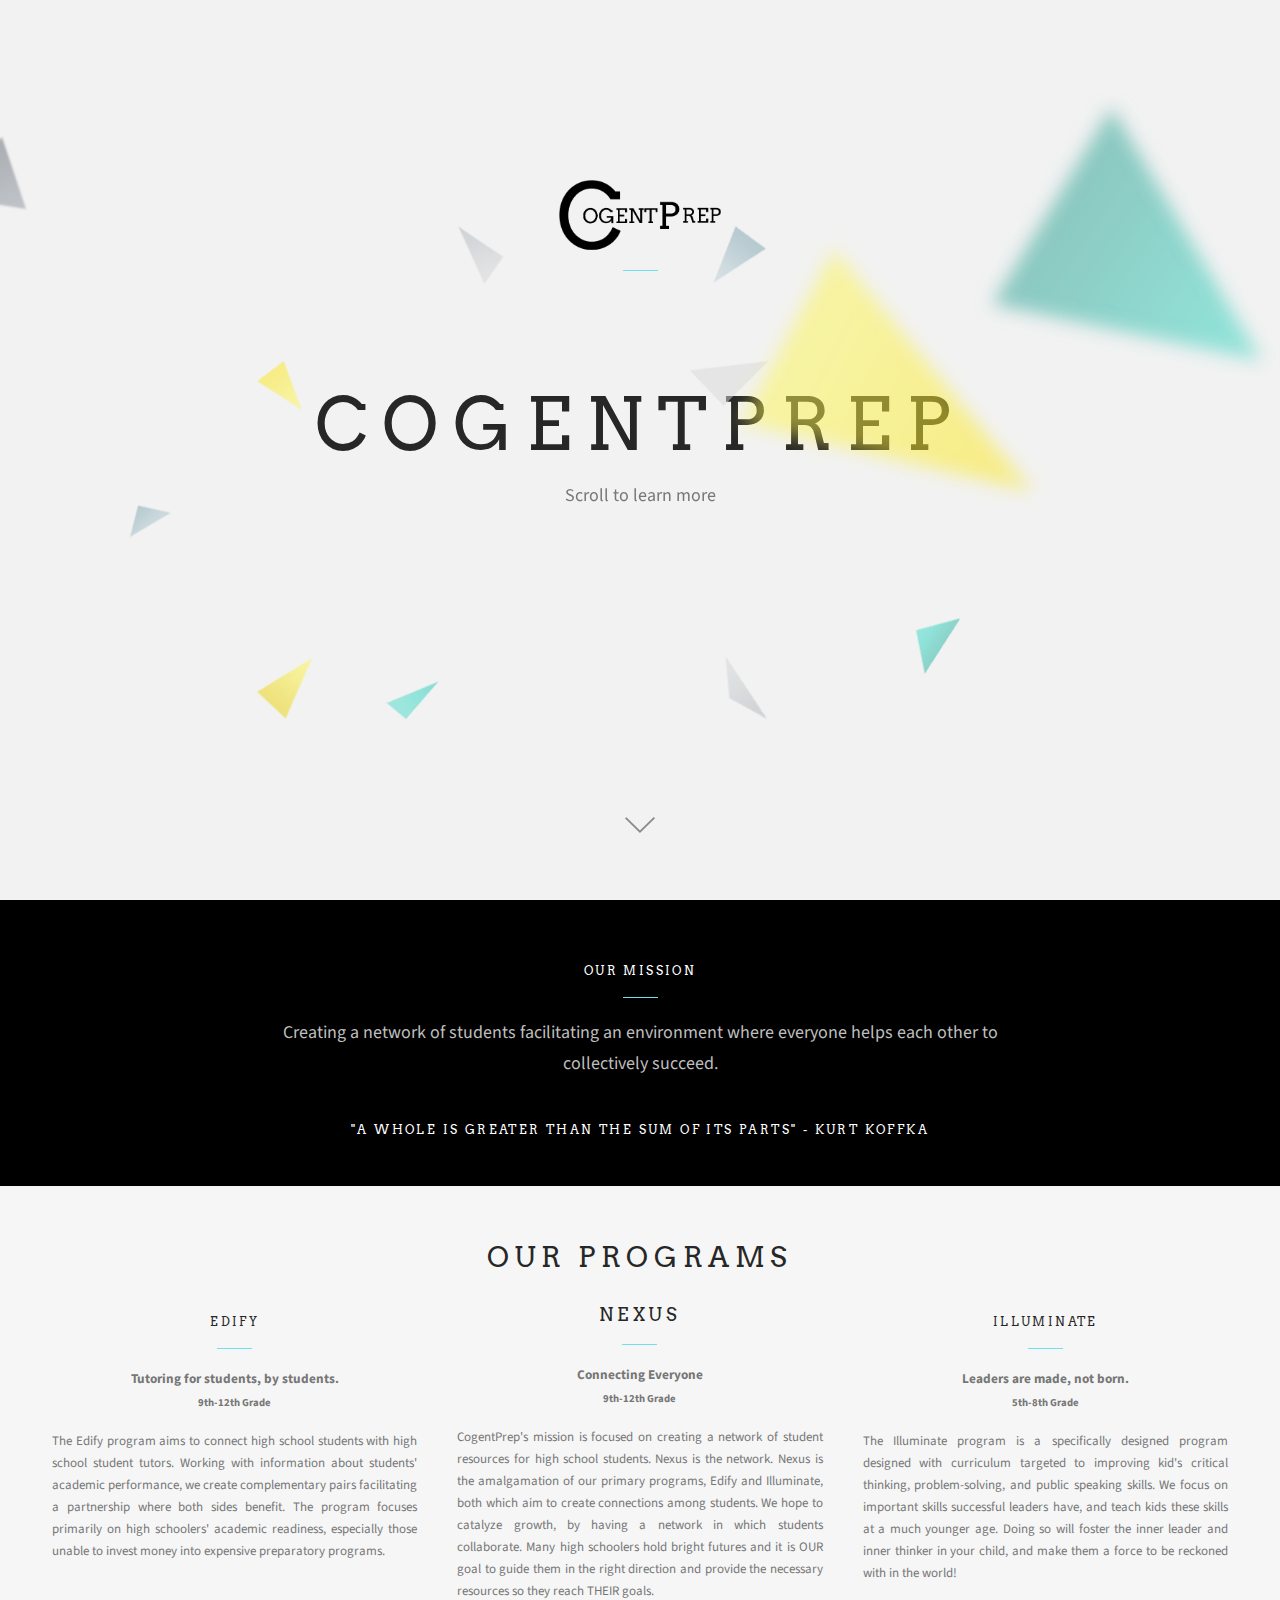
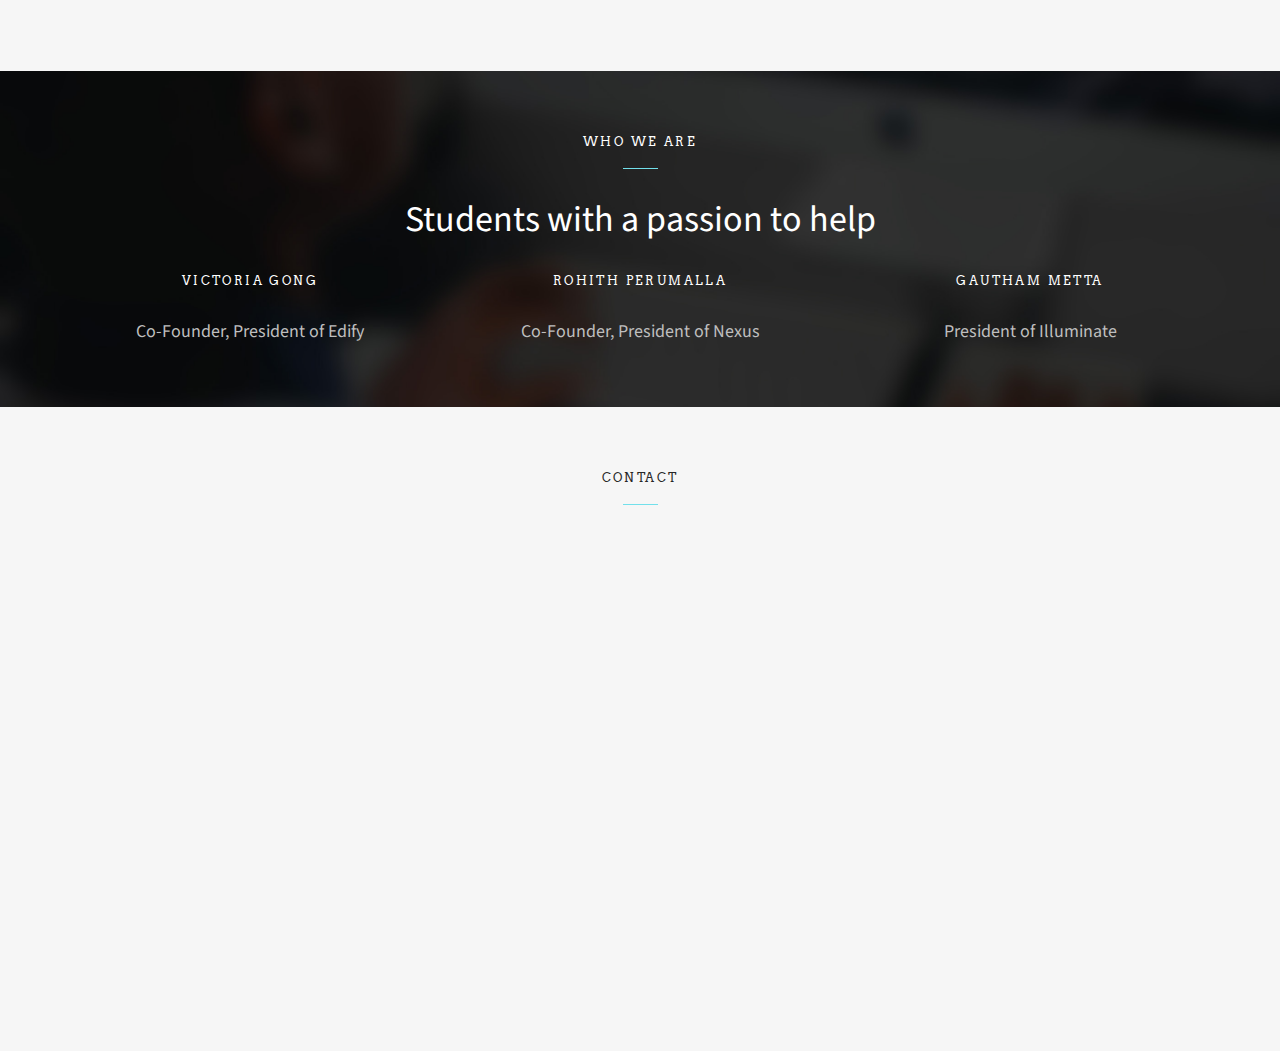
<file: index.html>
<!DOCTYPE html>
<html>

<head>
	<meta charset="utf-8">

	<title>CogentPrep</title>

	<!-- Behavioral Meta Data -->
	<meta name="viewport" content="width=device-width, initial-scale=1, maximum-scale=1, user-scalable=no">

	<!-- Core Meta Data -->
	<meta name="author" content="Rohith Perumalla">
	<meta name="description" content="Creating a network of students facilitating an environment where everyone helps each other to collectively succeed.">
	<meta name="keywords" content="Frisco Liberty Tutoring, Tutoring, Tutoring For Students By Students">

	<!-- Favicon -->
	<link rel="shortcut icon" href="favicon.png" type="image/png">

	<!-- Apple Touch Icons -->
	<link rel="apple-touch-icon-precomposed" sizes="144x144" href="apple-touch-icon-144x144-precomposed.png">
	<link rel="apple-touch-icon-precomposed" sizes="114x114" href="apple-touch-icon-114x114-precomposed.png">
	<link rel="apple-touch-icon-precomposed" sizes="72x72" href="apple-touch-icon-72x72-precomposed.png">
	<link rel="apple-touch-icon-precomposed" sizes="57x57" href="apple-touch-icon-57x57-precomposed.png">

	<!--[if lt IE 9]>
		<script src="http://html5shim.googlecode.com/svn/trunk/html5.js"></script>
	<![endif]-->

	<!-- Fonts -->
	<link href="https://fonts.googleapis.com/css?family=Arvo|Source+Sans+Pro" rel="stylesheet">

	<!-- Styles -->
	<link rel="stylesheet" type="text/css" href="css/loader.css"/>
	<link rel="stylesheet" type="text/css" href="css/framework.css"/>
	<link rel="stylesheet" type="text/css" href="css/style.css"/>
	<link rel="stylesheet" type="text/css" href="css/font-awesome.css"/>

	<!-- Colors -->
	<link rel="stylesheet" type="text/css" href="css/colors/cyan.css" title="cyan" media="screen">

	<!--[if lt IE 9]>
		<link rel="stylesheet" type="text/css" href="css/ie.css" />
	<![endif]-->

	<!-- Javascript -->
	<script src="js/modernizr.js"></script>
	<script src="js/jquery.js"></script>
</head>

<body>

	<!-- Hero -->
	<section id="hero">
		<ul id="scene" class="scene"
			data-friction-x="0.075"
			data-friction-y="0.075"
			data-scalar-x="25"
			data-scalar-y="15"
			>
			<li class="layer" data-depth="0.00"></li>
			<li class="layer" data-depth="0.10" ><div class="" data-0="transform: translate3d(0px, 0px, 0px);" data-top-bottom="transform: translate3d(0px, 300%, 0px);"></div></li>
			<li class="layer" data-depth="0.15"><div class=""></div></li>
			<li class="layer" data-depth="0.1"><div class="title" data-0="opacity: 1;" data-top-bottom="opacity: 0;"><img class="has-retina" src="images/logo.png" style="height: 70px"><span class="line"></span></div></li>
			
			<!-- Title -->
			<li class="layer" data-depth="0.25">
				<div class="hero-content" data-0="opacity: 1;" data-top-bottom="opacity: 0;">
					<h1>CogentPrep</h1>
					<p class="sub-title">Scroll to learn more</p>
				</div>
			</li>

			<!-- Flakes -->
			<li class="layer" data-depth="0.40">
				<div class="depth-1 flake1" data-0="opacity: 1;" data-top-bottom="opacity: 0;"><img src="images/flakes/depth1/flakes1.png" alt="flake"></div>
				<div class="depth-1 flake2" data-0="opacity: 1;" data-top-bottom="opacity: 0;"><img src="images/flakes/depth1/flakes2.png" alt="flake"></div>
				<div class="depth-1 flake3" data-0="opacity: 1;" data-top-bottom="opacity: 0;"><img src="images/flakes/depth1/flakes3.png" alt="flake"></div>
				<div class="depth-1 flake4" data-0="opacity: 1;" data-top-bottom="opacity: 0;"><img src="images/flakes/depth1/flakes4.png" alt="flake"></div>
			</li>
			<li class="layer" data-depth="0.50">
				<div class="depth-2 flake1" data-0="opacity: 1;" data-top-bottom="opacity: 0;"><img src="images/flakes/depth2/flakes1.png" alt="flake"></div>
				<div class="depth-2 flake2" data-0="opacity: 1;" data-top-bottom="opacity: 0;"><img src="images/flakes/depth2/flakes2.png" alt="flake"></div>
			</li>
			<li class="layer" data-depth="0.60">
				<div class="depth-3 flake1" data-0="opacity: 1;" data-top-bottom="opacity: 0;"><img src="images/flakes/depth3/flakes1.png" alt="flake"></div>
				<div class="depth-3 flake2" data-0="opacity: 1;" data-top-bottom="opacity: 0;"><img src="images/flakes/depth3/flakes2.png" alt="flake"></div>
				<div class="depth-3 flake3" data-0="opacity: 1;" data-top-bottom="opacity: 0;"><img src="images/flakes/depth3/flakes3.png" alt="flake"></div>
				<div class="depth-3 flake4" data-0="opacity: 1;" data-top-bottom="opacity: 0;"><img src="images/flakes/depth3/flakes4.png" alt="flake"></div>
			</li>
			<li class="layer" data-depth="0.80"><div class="depth-4" data-0="opacity: 1;" data-top-bottom="opacity: 0;"><img src="images/flakes/depth4/flakes.png" alt="flake"></div></li>
			<li class="layer" data-depth="1.00"><div class="depth-5" data-0="opacity: 1;" data-top-bottom="opacity: 0;"><img src="images/flakes/depth5/flakes.png" alt="flake"></div></li>
		</ul>
		<a id="action" href="#intro"></a>
	</section>
	
	<!-- Our Mission -->
	<section id="intro" class="full padded-top padded-bottom center dark" style="background-color:black;">
		<div class="container">
			<div class="row">
				<div class="col-xs-12 col-sm-10 col-sm-offset-1 col-md-8 col-md-offset-2">
				<h3>Our Mission</h3>
				<span class="line"></span>
				<p> Creating a network of students facilitating an environment where everyone helps each other to collectively succeed.</p>
				<h3> "A WHOLE IS GREATER THAN THE SUM OF ITS PARTS" - Kurt Koffka </h3> 
				</div>
			</div>
		</div>
	</section>
	
	<!-- What we do -->
	<section class="container-fluid">
		<div class="row" style="text-align: center;  padding: 2em 2em 3em 2em">
			<h3 style="font-size: 28px">Our Programs</h3>
			<div style="padding-top: 10px" class="col-md-4 col-lg-4">
				<h3>Edify</h3>
				<span class="line"></span>
				<p></p>
				<h5 style="padding-bottom: .5em">Tutoring for students, by students.</h5>
				<h6>9th-12th Grade</h6>
				<p style="font-size: 13px; text-align: justify; padding-left: 5px; padding-right: 5px">The Edify program aims to connect high school students with high school student tutors. Working with information about students' academic performance, we create complementary pairs facilitating a partnership where both sides benefit. The program focuses primarily on high schoolers' academic readiness, especially those unable to invest money into expensive preparatory programs. </p>
			</div>
			<div class="col-md-4 col-lg-4">
			<h3 style="font-size: 18px">Nexus</h3>
				<span class="line"></span>
				<p></p>
				<h5 style="padding-bottom: .5em">Connecting Everyone</h5>
				<h6>9th-12th Grade</h6>
				<p style="font-size: 13px; text-align: justify; padding-left: 5px; padding-right: 5px">CogentPrep's mission is focused on creating a network of student resources for high school students. Nexus is the network. Nexus is the amalgamation of our primary programs, Edify and Illuminate, both which aim to create connections among students. We hope to catalyze growth, by having a network in which students collaborate. Many high schoolers hold bright futures and it is OUR goal to guide them in the right direction and provide the necessary resources so they reach THEIR goals.</p>
			</div>
			<div style="padding-top: 10px" class="col-md-4 col-lg-4">
			<h3>Illuminate</h3>
				<span class="line"></span>
				<p></p>
				<h5 style="padding-bottom: .5em">Leaders are made, not born.</h5>
				<h6>5th-8th Grade</h6>
				<p style="font-size: 13px; text-align: justify; padding-left: 5px; padding-right: 5px">The Illuminate program is a specifically designed program designed with curriculum targeted to improving kid's critical thinking, problem-solving, and public speaking skills. We focus on important skills successful leaders have, and teach kids these skills at a much younger age. Doing so will foster the inner leader and inner thinker in your child, and make them a force to be reckoned with in the world!</p>
			</div>
		</div>
	</section>
			

	<!-- Who we are -->
	<section class="full padded-top padded-bottom center dark" style="background-image: url(images/dark-image.jpg);">
		<div class="container">
			<div class="row">
				<div class="col-xs-12 col-sm-10 col-sm-offset-1 col-md-8 col-md-offset-2">
					<h3>Who we are</h3>
					<span class="line"></span>
					<h2>Students with a passion to help</h2>
				</div>
			</div>
            <div class="row">
     	       <div class="col-sm-4">
                	<h3>Victoria Gong</h3>
                    <p class="text-muted">Co-Founder, President of Edify</p>
               </div>
               <a style="color: white;" href="http://rohithperumalla.github.io"><div class="col-sm-4">
					<h3>Rohith Perumalla</h3>
                    <p class="text-muted">Co-Founder, President of Nexus</p>
               </div></a>
               <div class="col-sm-4">
					<h3>Gautham Metta</h3>
                    <p class="text-muted">President of Illuminate</p>
               </div>
      	    </div>
		</div>
	</section>
	
	<!-- Form -->
	<section class="container padded center">
		<div class="row">
				<h3>contact</h3>
				<span class="line"></span>
				<iframe src="https://docs.google.com/forms/d/e/1FAIpQLSe4wet8Cjx06gApFDS2QSYldYT7omxNn8ecgOQ78u8eok6r8w/viewform?embedded=true" width="90%" height="500" frameborder="0" marginheight="0" marginwidth="0">Loading...</iframe>
		</div>

		<!-- Footer
		 <div class="row padded">
			<div class="col-xs-12 col-sm-10 col-sm-offset-1 col-md-8 col-md-offset-2">
				<span class="line no-accent"></span>
				<form
					id="subscribe-form"
					action="" 
					method="get">
					<input type="email" name="EMAIL" onfocus="if(this.value == 'Enter E-mail Address') { this.value = ''; }" onblur="if(this.value == '') { this.value = 'Enter E-mail Address'; }" value="Enter E-mail Address" class="text">
					<input type="submit" value="Subscribe" name="subscribe" class="submit" id="subscribe">

					<div id="subscribe-result"></div>
				</form>
				<ul class="social-list padded">
					<li><a href="#">Twitter</a></li>
					<li><a href="#">Facebook</a></li>
					<li><a href="#">Behance</a></li>
					<li><a href="#">Dribbble</a></li>
				</ul>
				<p class="copyright">CogentPrep<br>Tutoring for students, by students</p>
			</div>
		</div>-->
	</section>

	<!-- Pageloader -->
	<div id="pageloader">
		<div class="pageloader-content">
			<h4>Loading...</h4>
			<span class="progress"></span>
		</div>
	</div>

	<!-- Javascript -->
	<script src="js/loader.js"></script>
	<script src="js/parallax.js"></script>
	<script src="js/plugins.js"></script>
	<script src="js/main.js"></script>
	
	<!-- Twitter Card -->
    <meta name="twitter:card" content="summary_large_image">
    <meta name="twitter:site" content="@cogentprep">
    <meta name="twitter:creator" content="@rohithperumalla">
    <meta name="twitter:title" content="CogentPrep">
    <meta name="twitter:description" content="Creating a network of students facilitating an environment where everyone helps each other to collectively succeed.">
    <meta name="twitter:image" content="http://cogentprep.github.io/images/Welcome Page.png">
       
    <!-- FB & WhatsApp -->
    <meta property="og:site_name" content="Rohith Perumalla">
    <meta property="og:title" content="CogentPrep">
	<meta property="og:description" content="Creating a network of students facilitating an environment where everyone helps each other to collectively succeed.">
	<meta property="og:image" content="http://cogentprep.github.io/images/Welcome Page.png">
    <meta property="og:url" content="http://cogentprep.github.io">
    
</body>

</html>
</file>
<file: css/loader.css>
/* =Loader
-------------------------------------------------------------- */
@keyframes loader-anim {
    0% {
        left: -102px
    }

    100% {
        left: 102px
    }
}

@keyframes blink-text {
    0% {
        opacity: 1
    }

    20% {
        opacity: 0.5
    }

    40% {
        opacity: 0.2
    }

    60% {
        opacity: 0.7
    }

    80% {
        opacity: 0.1
    }

    90% {
        opacity: 0.4
    }
}
#pageloader {
    background-color:#fff;

    position:absolute;
    z-index:99999999999999;
    width:100%;
    height:100%;
    left:0;
    right:0;
    top:0;
    bottom:0;
}

.pageloader-fade {
    opacity:0 !important;
    
    -webkit-transition: all .75s ease;
    -moz-transition: all .75s ease;
    -o-transition: all .75s ease;
    -ms-transition: all .75s ease;
    transition: all .75s ease;
}

.pageloader-hide {
    display:none;
}

.pageloader-content {
    text-align: center;
    overflow: hidden;
    position: absolute;
    top: 50%;
    margin-top: -12px;
    left: 50%;
    margin-left: -50px;
    width: 100px;
    height: 24px;
}

.pageloader-content-hide {
    opacity:0 !important;
    
    -webkit-transition: all .25s ease;
    -moz-transition: all .25s ease;
    -o-transition: all .25s ease;
    -ms-transition: all .25s ease;
    transition: all .25s ease;
}

.pageloader-content h4 {
    color: #272727;
    -webkit-animation: blink-text 1s infinite;
       -moz-animation: blink-text 1s infinite;
        -ms-animation: blink-text 1s infinite;
         -o-animation: blink-text 1s infinite;
            animation: blink-text 1s infinite;
}

.progress {
    display: block;
    position: absolute;
    bottom: 1px;
    overflow: hidden;
    width: 100px;
    height: 1px;
    left: -102px;
    background-color: #00d9ec;
    -webkit-animation: loader-anim 1s 0s infinite cubic-bezier(0.785, 0.135, 0.15, 0.86);
    -moz-animation: loader-anim 1s 0s infinite cubic-bezier(0.785, 0.135, 0.15, 0.86);
    animation: loader-anim 1s 0s infinite cubic-bezier(0.785, 0.135, 0.15, 0.86)
}
</file>
<file: css/style.css>
/* =Table of Contents
--------------------------------------------------------------
	=Common Styles
	=Typography
	=Content Styles
	=Hero
	=Portfolio
	=Contact
	=Subscribe
	-Footer
	=Flakes
	=Responsive Styles
 	=Animations
 	=404

 	=Since 1.01
*/


/* =Common Styles
-------------------------------------------------------------- */
body {
	background: #f6f6f6;
	color: #777777;
	font: normal 16px;
	font-family: 'Source Sans Pro', sans-serif;
	font-weight: 400;
	-webkit-font-smoothing: antialiased;
	-webkit-text-size-adjust: 100%;
}

section { overflow: hidden; }
::-moz-selection { background: #272727; color: #fff; }
	 ::selection { background: #272727; color: #fff; }


/* =Typography
-------------------------------------------------------------- */
h1, h2, h3, h4, h5, h6, p { margin: 0; }

h1 {
	color: #272727;
	font-family: 'Arvo', serif;
	font-weight: 400;
	text-transform: uppercase;
	letter-spacing: 0.2em;
	line-height: 1em;
}

h2 {
	font-size: 24px;
	color: #272727;
	font-family: 'Source Sans Pro', sans-serif;
	font-weight: 400;
	text-transform: none;
	line-height: 1.7em;
}

h3, h4 {
	color: #272727;
	font-family: 'Arvo', serif;
	font-weight: 400;
	text-transform: uppercase;
	letter-spacing: 0.2em;
	line-height: 1em;
}

h3 {
	font-size: 12px;	
}

h4 {
	color: #777777;
	font-size: 9px;
}

p {
	font-size: 16px;
	line-height: 1.7em;
}

.dark h1, .dark h2, .dark h3, .dark h4 { color: #fff; } 
.dark p { color: #bebebe; }


/* Landscape Phone */
@media all and (min-width: 400px) {}

/* Tablet Portrait */
@media all and (min-width: 700px) {
	h1 { font-size: 72px; }
	h2 { font-size: 30px; }
	p { font-size: 18px; }
}

/* Web */
@media all and (min-width: 900px) {}

/* Web HD */
@media all and (min-width: 1200px) {
	h2 { font-size: 36px; }
}



/* =Content Styles
-------------------------------------------------------------- */
.relative { position: relative; }
.center-mobile { text-align: center; }
.center { text-align: center; }

h2 { padding: 20px 0 0;}
h3 { padding: 15px 0 10px; }
h4 { padding-bottom: 15px; }
p { margin: 10px 0; }

.padded {
	padding-top: 30px;
	padding-bottom: 30px;
}

.padded-top { padding-top: 30px; }
.padded-bottom { padding-bottom: 30px; }

.block { margin-bottom: 20px; }

.full {
	display: block;
	position: relative;
	width: 100%;
	background-position: center;
	background-size: cover;
}

.line {
	display: block;
	margin: 0 auto;
	width: 35px;
	height: 1px;
	margin-top: 10px;
}

.line.no-accent {
	margin-top: 15px;
	margin-bottom: 15px;
	background: #e0e0e0;
}

.separator {
	position: absolute;
	display: none;
	width: 1px;
	height: 100%;
	background: #e0e0e0;
	top: 0;
	left: 50%;
}

.icon {
	font-size: 64px;
	line-height: 64px;
}

/* Landscape Phone */
@media all and (min-width: 400px) {}

/* Tablet Portrait */
@media all and (min-width: 767px) {
	.center-mobile { text-align: left; }
	.separator { display: block; }
	.list { padding-top: 30px; margin-bottom: 45px;}
	.line.no-accent { margin-top: 20px; }
}

/* Web */
@media all and (min-width: 900px) {}

/* Web HD */
@media all and (min-width: 1200px) {
	h3 { padding: 25px 0 10px; }
	h4 { padding-bottom: 25px; }
	p { margin: 20px 0; }

	.padded {
		padding-top: 40px;
		padding-bottom: 40px;
	}

	.padded-top { padding-top: 40px; }
	.padded-bottom { padding-bottom: 40px; }

	.block { margin-bottom: 30px; }
	.list { padding-top: 30px; margin-bottom: 65px;}

	.line.no-accent { margin-top: 30px; }
}


/* =Hero
-------------------------------------------------------------- */
#hero {
	background: #f2f2f2;
	text-align: center;		
	overflow: hidden;
	display: block;
	width: 100%;
}

.scene,
.layer {
	display: block;
	height: 100%;
	width: 100%;
	padding: 0;
	margin: 0;
}

.scene {
	position: relative;
	overflow: hidden;
}

.layer { position: absolute; }

.layer div {
	-webkit-transform: translate3d(0,0,0);
	   -moz-transform: translate3d(0,0,0);
			transform: translate3d(0,0,0);
	-webkit-transform-style: preserve-3d;
	   -moz-transform-style: preserve-3d;
		 	transform-style: preserve-3d;
	-webkit-backface-visibility: hidden;
	   -moz-backface-visibility: hidden;
		 	backface-visibility: hidden;
}

/* Call to Action */
#action {
	width: 60px;
	margin-left: -30px;
	height: 60px;
	background: url(../images/arrow@2x.png) no-repeat center bottom;
	background-size: 30px 30px;
	display: block;
	position: absolute;
	bottom: 50px;
	left: 50%;
	opacity: .5;

	-webkit-transition: all 0.3s ease-in-out;
	   -moz-transition: all 0.3s ease-in-out;
	   	-ms-transition: all 0.3s ease-in-out;
	   	 -o-transition: all 0.3s ease-in-out;
			transition: all 0.3s ease-in-out;
	
	/* Animation */
	-webkit-animation-name: bounce;
 	      	animation-name: bounce;
  -webkit-transform-origin: center bottom;
  		  transform-origin: center bottom;

	-webkit-animation: bounce 1.5s infinite; 
	   -moz-animation: bounce 1.5s infinite; 
		-ms-animation: bounce 1.5s infinite;
		 -o-animation: bounce 1.5s infinite;
			animation: bounce 1.5s infinite;

}

#hero.dark #action {
	background: url(../images/arrow@2x-dark.png) no-repeat center bottom;
	background-size: 30px 30px;
}

#action:hover { opacity: 1; }


/* Background */
.background {
	background: url(../images/background.jpg) no-repeat 50% 100%;
	bottom: -20px;
	background-size: cover;
	position: absolute;
	width: 110%;
	left: -5%;
	top: -5%;
}

#hero.dark .background {
	background: url(../images/background-dark.jpg) no-repeat top center;
	background-size: cover;
}

.triangles {
	background: url(../images/triangles.png) no-repeat 50% 100%;
	bottom: -20px;
	background-size: cover;
	position: absolute;
	width: 110%;
	left: -5%;
	top: -5%;
}

#hero.dark .triangles {
	background: url(../images/triangles-dark.png) no-repeat 50% 100%;
}

.sphere img{
	-webkit-transform: scale(0.7);
	   -moz-transform: scale(0.7);
		-ms-transform: scale(0.7,0.7);
			transform: scale(0.7);
}

/* Content */
.title {
	display: block;
	position: absolute;
	width: 100%;
	top: 10%;
}

.title .line { margin-top: 20px; }

.hero-content {
	display: block;
	margin: 0 auto;
	max-width: 90%;
}

/* Landscape Phone */
@media all and (min-width: 400px) {
	.sphere img{
		-webkit-transform: scale(0.6);
		   -moz-transform: scale(0.6);
			-ms-transform: scale(0.6,0.6);
				transform: scale(0.6);
	}
	.line { margin-top: 10px; }	
	#action { bottom: 20px; }
}

/* Tablet Portrait */
@media all and (min-width: 700px) {
	.sphere img{
		-webkit-transform: scale(1);
		   -moz-transform: scale(1);
			-ms-transform: scale(1,1);
				transform: scale(1);
	}
	.title { top: 20%; }
	.line { margin-top: 10px; }
	#action { bottom: 60px; }
}
/* Web */
@media all and (min-width: 900px) {}

/* Web HD */
@media all and (min-width: 1200px) {}


/* =Portfolio
-------------------------------------------------------------- */
.folio-list {
	display: block;
	background: #fff;
}

.folio-list:before,
.folio-list:after {
    content: " "; /* 1 */
    display: table; /* 2 */
}

.folio-list:after {
    clear: both;
}

.folio-list li {
	display: block;
	float: left;
	width: 100%;
}

.folio-list a {
	display: block;
	position: relative;
	-webkit-transition: all 0.3s ease-in-out;
	   -moz-transition: all 0.3s ease-in-out;
	   	-ms-transition: all 0.3s ease-in-out;
	   	 -o-transition: all 0.3s ease-in-out;
			transition: all 0.3s ease-in-out;
}

.folio-list a:hover {
	opacity: .7;
}

.dropshadow {
	-webkit-box-shadow: 0px 0px 40px 40px rgba(71, 71, 71, 0.33);
	   -moz-box-shadow: 0px 0px 40px 40px rgba(71, 71, 71, 0.33);
			box-shadow: 0px 0px 40px 40px rgba(71, 71, 71, 0.33);
}

.large-accent {
	margin-top: 60px;
	display: block;
	font-size: 72px;
	font-family: 'Source Sans Pro', sans-serif;
	font-weight: 400;
	text-transform: none;
	line-height: 20px;
}


/* Landscape Phone */
@media all and (min-width: 400px) {}

/* Tablet Portrait */
@media all and (min-width: 700px) {
	.folio-list li {
		display: block;
		float: left;
		width: 33.3333333%;
	}
}

/* Web */
@media all and (min-width: 900px) {}

/* Web HD */
@media all and (min-width: 1200px) {}

/* =Contact
-------------------------------------------------------------- */
fieldset {
	padding: 0;
	margin: 0;
	border: none;
}

fieldset input, fieldset textarea {
	border: none;
	outline: none;

	padding: 0px 0px 15px 0px;
	margin-bottom: 40px;

	width: 100%;
	background: transparent;
	border-bottom: 1px solid #e2e2e2;
	border-radius: 0px;

	font-family: 'Cardo', serif;
	font-size: 16px;
	color: #bfbfbf;
	line-height: 22px;

	-webkit-font-smoothing: antialiased;
	-webkit-transition: all 0.3s ease-in-out;
	   -moz-transition: all 0.3s ease-in-out;
	   	-ms-transition: all 0.3s ease-in-out;
	   	 -o-transition: all 0.3s ease-in-out;
			transition: all 0.3s ease-in-out;
}

fieldset textarea {
	min-height: 100px;
}

fieldset input:focus, fieldset textarea:focus {
	color: #212121;
	border-bottom: 1px solid #212121;
}

fieldset label {
	display: block;
	text-align: left;
	color: #212121;
	font-family: 'Montserrat', sans-serif;
	font-size: 9px;
	text-transform: uppercase;
	letter-spacing: 0.2em;
	padding-bottom: 15px;
}

#submit {
	/* Reset */
	outline: 0;
	padding: 0;
	margin: 0;
	border-radius: 0px;
	-webkit-appearance: none;
	-webkit-font-smoothing: antialiased;

	/* Style */
	display: inline-block;	
	color: #f2f2f2;
	font-family: 'Montserrat', sans-serif;
	font-size: 9px;
	text-transform: uppercase;
	line-height: 9px;
	letter-spacing: 0.2em;
	margin-left: 0px;
	padding: 15px 0px;
	width: 100%;
	margin-top: 8px;
	background: #272727;
	border: 2px solid #272727;
	-webkit-transition: all 0.3s ease-in-out;
	   -moz-transition: all 0.3s ease-in-out;
	   	-ms-transition: all 0.3s ease-in-out;
	   	 -o-transition: all 0.3s ease-in-out;
			transition: all 0.3s ease-in-out;
}

#submit:hover {
	background: #000;
	border: 2px solid #000;
}

#success, #error {
	display: none;
	padding-top: 20px;
}

#success p { 
	color: #00b426;
	font-style: italic;
	padding: 0;
}

#error p {
	color: #e72e62;
	font-style: italic;
	padding: 0;
	margin: 0;
}


label.error {
	color: #e72e62;
	font-size: 9px;
	text-transform: uppercase;
	margin-bottom: 20px;	
}


/* =Subscribe
-------------------------------------------------------------- */
form { display: block; margin-top: 30px; }

form .text {
	text-align: center;
	display: inline-block;
	border: none;
	outline: none;
	margin: 0;
	padding: 0;
	width: 100%;
	padding: 15px 0px 15px 15px;	
	background: transparent;
	border: 1px solid rgba(39,39,39,.2);
	border-radius: 0px;
	color: rgba(39,39,39,.6);
	font-family: 'Montserrat', sans-serif;
	font-size: 9px;
	text-transform: uppercase;
	line-height: 9px;
	letter-spacing: 0.2em;
	-webkit-font-smoothing: antialiased;
	-webkit-transition: all 0.4s linear;
	   -moz-transition: all 0.4s linear;
			transition: all 0.4s linear;
}

form .text:focus {
	color: #272727;
	border: 1px solid #272727;
}

form .submit {
	/* Reset */
	outline: 0;
	padding: 0;
	margin: 0;
	border-radius: 0px;
	-webkit-appearance: none;
	-webkit-font-smoothing: antialiased;

	/* Style */
	display: inline-block;	
	color: #f2f2f2;
	font-family: 'Montserrat', sans-serif;
	font-size: 9px;
	text-transform: uppercase;
	line-height: 9px;
	letter-spacing: 0.2em;
	margin-left: 0px;
	padding: 15px 0px;
	width: 100%;
	margin-top: 8px;
	background: #272727;
	border: 2px solid #272727;
	-webkit-transition: all 0.3s ease-in-out;
	   -moz-transition: all 0.3s ease-in-out;
	   	-ms-transition: all 0.3s ease-in-out;
	   	 -o-transition: all 0.3s ease-in-out;
			transition: all 0.3s ease-in-out;
}

form .submit:hover {
	background: #000;
	border: 2px solid #000;
}

#subscribe-result {
	margin-top: 10px;
}

.notification-error {
	font-size: 12px;
	color: red;
}

.notification-success {
	font-size: 12px;
	color: #00cd86;
}


/* Landscape Phone */
@media all and (min-width: 400px) {}

/* Tablet Portrait */
@media all and (min-width: 700px) {
	form .text {
		text-align: left;
		width: 55%;
	}

	form .submit {
		margin-left: 10px;
		width: 20%;
	}
}

/* Web */
@media all and (min-width: 900px) {
	form { margin-top: 50px; }

	#subscribe-result {
		margin-top: 15px;
	}

	form .text {
		width: 45%;
	}

	form .submit {
		line-height: 9px;
	}
}

/* Web HD */
@media all and (min-width: 1200px) {}



/* =Footer
-------------------------------------------------------------- */
.social-list {
	display: block;
	width: 100%;
	text-align: center;
}

.social-list li {
	position: relative;
	margin: 15px 0; 
	display: inline-block;
	width: 100%;
}

.social-list a {
	font-size: 9px;
	color: #272727;
	font-family: 'Arvo', serif;
	font-weight: 400;
	text-transform: uppercase;
	letter-spacing: 0.2em;
	line-height: 1em;
}

.social-list a::after {
	position: absolute;
	top: 100%;
	margin-top: 10px;
	left: 0;
	width: 100%;
	height: 2px;
	background: #e0e0e0;
	content: '';
	opacity: 0;
	-webkit-transition: opacity 0.3s, -webkit-transform 0.3s;
	-moz-transition: opacity 0.3s, -moz-transform 0.3s;
	transition: opacity 0.3s, transform 0.3s;
	-webkit-transform: translateY(10px);
	-moz-transform: translateY(10px);
	transform: translateY(10px);
}

.social-list a:hover::after, .social-list a:focus::after {
	opacity: 1;
	-webkit-transform: translateY(0px);
	-moz-transform: translateY(0px);
	transform: translateY(0px);
}

.copyright {
	font-size: 9px;
	color: #777777;
	font-family: 'Arvo', serif;
	font-weight: 400;
	text-transform: uppercase;
	letter-spacing: 0.2em;
	line-height: 1.5em;
}


/* Landscape Phone */
@media all and (min-width: 400px) {}

/* Tablet Portrait */
@media all and (min-width: 700px) {
	.social-list li {width: auto; margin: 15px;}
	.social-list a { font-size: 12px;}
}

/* Web */
@media all and (min-width: 900px) {}

/* Web HD */
@media all and (min-width: 1200px) {}


/* =Flakes
-------------------------------------------------------------- */
/* Flakes Sizing */
.depth-5 img, .depth-4 img, .depth-3 img, .depth-2 img, .depth-1 img {
	-webkit-transform: scale(0.6);
	   -moz-transform: scale(0.6);
		-ms-transform: scale(0.6,0.6);
			transform: scale(0.6);
}

/* Flakes Positioning */
.depth-5 {
	position: absolute;
	right: -100%;
	top: -24%;
}

.depth-4 {
	position: absolute;
	left: -10%;
	top: 37%;
 }

.depth-3.flake1 {
	display: none;
}

.depth-3.flake2 {
	position: absolute;
	right: 16%;
	bottom: 20%;
}

.depth-3.flake3 {
	position: absolute;
	left: 10%;
	bottom: 16%;
}

.depth-3.flake4 {
	display: none;
}

.depth-2.flake1 { 
	display: none;
}

.depth-2.flake2 {
	display: none;
}

.depth-1.flake1 {
	display: none;
}

.depth-1.flake2 { 
	position: absolute;
	right: 40%;
	top: 50%;
}

.depth-1.flake3 { 
	display: none;
}

.depth-1.flake4 { 
	position: absolute;
	right: 0;
	top: 0;
}

/* Landscape Phone */
@media all and (min-width: 400px) {
	.depth-5 {
		position: absolute;
		right: -50%;
		top: -80%;
	}

	.depth-4 {
		left: -4%;
		top: 20%;
	 }

	.depth-3.flake1 {
		display: none;
	}

	.depth-3.flake2 {
		position: absolute;
		right: 16%;
		bottom: 20%;
	}

	.depth-3.flake3 {
		position: absolute;
		left: 10%;
		bottom: 16%;
	}

	.depth-3.flake4 {
		display: none;
	}

	.depth-2.flake1 { 
		display: none;
	}

	.depth-2.flake2 {
		display: none;
	}

	.depth-1.flake1 {
		display: none;
	}

	.depth-1.flake2 { 
		position: absolute;
		right: 40%;
		top: 40%;
	}

	.depth-1.flake3 { 
		display: none;
	}

	.depth-1.flake4 { 
		position: absolute;
		right: 0;
		top: 0;
	}
}

/* Tablet Portrait */
@media all and (min-width: 700px) {
	.depth-5 img, .depth-4 img, .depth-3 img, .depth-2 img, .depth-1 img {
		-webkit-transform: scale(0.8);
		   -moz-transform: scale(0.8);
			-ms-transform: scale(0.8,0.8);
				transform: scale(0.8);
	}

	.depth-5 {
		right: -25%;
		top: 3%;
	}

	.depth-4 {
		left: -3%;
		top: 15%;
	 }

	.depth-3.flake1 {
		display: none;
	}

	.depth-3.flake2 {
		right: 25%;
		bottom: 25%;
	}

	.depth-3.flake3 {
		left: 20%;
		bottom: 20%;
	}

	.depth-3.flake4 {
		display: block;
		position: absolute;
		left: 10%;
		bottom: 40%;
	}

	.depth-2.flake1 {
		display: none;
	}

	.depth-2.flake2 {
		display: none;
	}

	.depth-1.flake1 {
		display: none;
	}

	.depth-1.flake2 { 
		display: block;
		left: 15%;
		top: 25%;
	}

	.depth-1.flake3 { 
		display: none;
	}

	.depth-1.flake4 { 
		display: none;
	}
}

/* Web */
@media all and (min-width: 900px) {
	.depth-5 {
		right: -25%;
		top: 3%;
	}

	.depth-4 {
		left: -3%;
		top: 15%;
	 }

	.depth-3.flake1 {
		display: none;
	}

	.depth-3.flake2 {
		right: 25%;
		bottom: 25%;
	}

	.depth-3.flake3 {
		left: 20%;
		bottom: 20%;
	}

	.depth-3.flake4 {
		display: block;
		position: absolute;
		left: 10%;
		bottom: 40%;
	}

	.depth-2.flake1 {
		display: none;
	}

	.depth-2.flake2 {
		display: none;
	}

	.depth-1.flake1 {
		display: none;
	}

	.depth-1.flake2 { 
		display: block;
		left: 15%;
		top: 25%;
	}

	.depth-1.flake3 { 
		display: none;
	}

	.depth-1.flake4 { 
		display: none;
	}
}

/* Web HD */
@media all and (min-width: 1200px) {
	.depth-5 img, .depth-4 img, .depth-3 img, .depth-2 img, .depth-1 img {
		-webkit-transform: scale(1);
		   -moz-transform: scale(1);
			-ms-transform: scale(1,1);
			transform: scale(1);
	}

	.depth-5 {
		right: 0;
		top: 10%;
		-webkit-animation: wave 9s 0.1s infinite linear;
		-moz-animation: wave 9s 0.1s infinite linear;
		animation: wave 9s 0.1s infinite linear;
	}

	.depth-4 {
		left: -3%;
		top: 15%;
		-webkit-animation: wave 7s 0.1s infinite linear;
		-moz-animation: wave 7s 0.1s infinite linear;
		animation: wave 7s 0.1s infinite linear;
	 }


	.depth-3 {
		-webkit-animation: wave 6s 0.1s infinite linear;
		-moz-animation: wave 6s 0.1s infinite linear;
		animation: wave 6s 0.1s infinite linear;
	}

	.depth-3.flake1 {
		display: block;
		position: absolute;
		left: 20%;
		top: 40%;
	}

	.depth-3.flake2 {
		right: 25%;
		bottom: 25%;
	}

	.depth-3.flake3 {
		left: 20%;
		bottom: 20%;
	}

	.depth-3.flake4 {
		display: block;
		position: absolute;
		left: 10%;
		bottom: 40%;
	}

	.depth-2 {
		-webkit-animation: wave 5s 0.1s infinite linear;
		-moz-animation: wave 5s 0.1s infinite linear;
		animation: wave 5s 0.1s infinite linear;
	}

	.depth-2.flake1 { 
		display: block;
		position: absolute;
		right: 40%;
		top: 40%;
	}

	.depth-2.flake2 { 
		display: none;
	}

	.depth-1 {
		-webkit-animation: wave 4s 0.1s infinite linear;
		-moz-animation: wave 4s 0.1s infinite linear;
		animation: wave 4s 0.1s infinite linear;
	}

	.depth-1.flake1 {
		display: block;
		position: absolute;
		left: 30%;
		bottom: 20%;
	}

	.depth-1.flake2 { 
		display: block;
		left: 15%;
		top: 25%;
	}

	.depth-1.flake3 { 
		display: block;
		position: absolute;
		bottom: 20%;
		right: 40%;
	}

	.depth-1.flake4 { 
		display: block;
		right: 40%;
		top: 25%;
	}
}

@media all and (min-width: 1400px) {
	.depth-5 {
		right: -10%;
		top: -5%;
	}

	.depth-4 {
		left: -3%;
		top: 15%;
	 }

	.depth-3.flake1 {
		display: block;
		position: absolute;
		left: 20%;
		top: 40%;
	}

	.depth-3.flake2 {
		right: 25%;
		bottom: 25%;
	}

	.depth-3.flake3 {
		left: 40%;
		bottom: 20%;
	}

	.depth-3.flake4 {
		display: block;
		position: absolute;
		left: 10%;
		bottom: 40%;
	}

	.depth-2.flake1 { 
		display: block;
		position: absolute;
		right: 40%;
		top: 40%;
	}

	.depth-2.flake2 { 
		display: none;
	}

	.depth-1.flake1 {
		display: block;
		position: absolute;
		left: 30%;
		bottom: 30%;
	}

	.depth-1.flake2 { 
		display: block;
		left: 15%;
		top: 25%;
	}

	.depth-1.flake3 { 
		display: block;
		position: absolute;
		bottom: 20%;
		right: 40%;
	}

	.depth-1.flake4 { 
		display: block;
		right: 40%;
		top: 25%;
	}
}


@media all and (min-width: 1920px) {
	.depth-5 {
		right: -10%;
		top: 5%;
	}

	.depth-4 {
		left: 3%;
		top: 15%;
	 }

	.depth-3.flake1 {
		display: block;
		position: absolute;
		left: 20%;
		top: 40%;
	}

	.depth-3.flake2 {
		right: 25%;
		bottom: 25%;
	}

	.depth-3.flake3 {
		left: 40%;
		bottom: 20%;
	}

	.depth-3.flake4 {
		display: block;
		position: absolute;
		left: 10%;
		bottom: 40%;
	}

	.depth-2.flake1 { 
		display: block;
		position: absolute;
		right: 40%;
		top: 40%;
	}

	.depth-2.flake2 { 
		display: none;
	}

	.depth-1.flake1 {
		display: block;
		position: absolute;
		left: 30%;
		bottom: 30%;
	}

	.depth-1.flake2 { 
		display: block;
		left: 20%;
		top: 30%;
	}

	.depth-1.flake3 { 
		display: block;
		position: absolute;
		bottom: 30%;
		right: 40%;
	}

	.depth-1.flake4 { 
		display: block;
		right: 40%;
		top: 25%;
	}
}


/* =Responsive Styles
-------------------------------------------------------------- */
/* Landscape Phone */
@media all and (min-width: 400px) {}

/* Tablet Portrait */
@media all and (min-width: 700px) {}

/* Web */
@media all and (min-width: 900px) {}

/* Web HD */
@media all and (min-width: 1200px) {}



/* =Animations
-------------------------------------------------------------- */
@-webkit-keyframes bounce {
  from, 20%, 53%, 80%, to {
    -webkit-animation-timing-function: cubic-bezier(0.215, 0.610, 0.355, 1.000);
    animation-timing-function: cubic-bezier(0.215, 0.610, 0.355, 1.000);
    -webkit-transform: translate3d(0,0,0);
    transform: translate3d(0,0,0);
  }

  40%, 43% {
    -webkit-animation-timing-function: cubic-bezier(0.755, 0.050, 0.855, 0.060);
    animation-timing-function: cubic-bezier(0.755, 0.050, 0.855, 0.060);
    -webkit-transform: translate3d(0, -30px, 0);
    transform: translate3d(0, -30px, 0);
  }

  70% {
    -webkit-animation-timing-function: cubic-bezier(0.755, 0.050, 0.855, 0.060);
    animation-timing-function: cubic-bezier(0.755, 0.050, 0.855, 0.060);
    -webkit-transform: translate3d(0, -15px, 0);
    transform: translate3d(0, -15px, 0);
  }

  90% {
    -webkit-transform: translate3d(0,-4px,0);
    transform: translate3d(0,-4px,0);
  }
}

@keyframes bounce {
  from, 20%, 53%, 80%, to {
    -webkit-animation-timing-function: cubic-bezier(0.215, 0.610, 0.355, 1.000);
    animation-timing-function: cubic-bezier(0.215, 0.610, 0.355, 1.000);
    -webkit-transform: translate3d(0,0,0);
    transform: translate3d(0,0,0);
  }

  40%, 43% {
    -webkit-animation-timing-function: cubic-bezier(0.755, 0.050, 0.855, 0.060);
    animation-timing-function: cubic-bezier(0.755, 0.050, 0.855, 0.060);
    -webkit-transform: translate3d(0, -30px, 0);
    transform: translate3d(0, -30px, 0);
  }

  70% {
    -webkit-animation-timing-function: cubic-bezier(0.755, 0.050, 0.855, 0.060);
    animation-timing-function: cubic-bezier(0.755, 0.050, 0.855, 0.060);
    -webkit-transform: translate3d(0, -15px, 0);
    transform: translate3d(0, -15px, 0);
  }

  90% {
    -webkit-transform: translate3d(0,-4px,0);
    transform: translate3d(0,-4px,0);
  }
}

@-webkit-keyframes wave {
  0% {
    -webkit-transform: rotateZ(0deg) translate3d(0,10%,0) rotateZ(0deg);
    -moz-transform: rotateZ(0deg) translate3d(0,10%,0) rotateZ(0deg);
    transform: rotateZ(0deg) translate3d(0,10%,0) rotateZ(0deg);
  }

  100% {
    -webkit-transform: rotateZ(360deg) translate3d(0,10%,0) rotateZ(-360deg);
    -moz-transform: rotateZ(360deg) translate3d(0,10%,0) rotateZ(-360deg);
    transform: rotateZ(360deg) translate3d(0,10%,0) rotateZ(-360deg);
  }
}

@-moz-keyframes wave {
  0% {
    -webkit-transform: rotateZ(0deg) translate3d(0,10%,0) rotateZ(0deg);
    -moz-transform: rotateZ(0deg) translate3d(0,10%,0) rotateZ(0deg);
    transform: rotateZ(0deg) translate3d(0,10%,0) rotateZ(0deg);
  }

  100% {
    -webkit-transform: rotateZ(360deg) translate3d(0,10%,0) rotateZ(-360deg);
    -moz-transform: rotateZ(360deg) translate3d(0,10%,0) rotateZ(-360deg);
    transform: rotateZ(360deg) translate3d(0,10%,0) rotateZ(-360deg);
  }
}

@-ms-keyframes wave {
  0% {
    -webkit-transform: rotateZ(0deg) translate3d(0,10%,0) rotateZ(0deg);
    -moz-transform: rotateZ(0deg) translate3d(0,10%,0) rotateZ(0deg);
    transform: rotateZ(0deg) translate3d(0,10%,0) rotateZ(0deg);
  }

  100% {
    -webkit-transform: rotateZ(360deg) translate3d(0,10%,0) rotateZ(-360deg);
    -moz-transform: rotateZ(360deg) translate3d(0,10%,0) rotateZ(-360deg);
    transform: rotateZ(360deg) translate3d(0,10%,0) rotateZ(-360deg);
  }
}

@keyframes wave {
  0% {
    -webkit-transform: rotateZ(0deg) translate3d(0,10%,0) rotateZ(0deg);
    -moz-transform: rotateZ(0deg) translate3d(0,10%,0) rotateZ(0deg);
    transform: rotateZ(0deg) translate3d(0,10%,0) rotateZ(0deg);
  }

  100% {
    -webkit-transform: rotateZ(360deg) translate3d(0,10%,0) rotateZ(-360deg);
    -moz-transform: rotateZ(360deg) translate3d(0,10%,0) rotateZ(-360deg);
    transform: rotateZ(360deg) translate3d(0,10%,0) rotateZ(-360deg);
  }
}

/* =404
-------------------------------------------------------------- */

.snap {
	display: block;
	position: absolute;
	top: 0;
	left: 0;
	width: 100%;
	height: 100%;
	background: url(../images/404-background.jpg) no-repeat center;
	background-size: cover;
	text-align: center;
}

.snap .line { margin-bottom: 70px; }

.button {
	display: inline-block;
	margin-top: 80px;
	font-family: 'Arvo', serif;
	font-weight: 400;
	font-style: normal;
	text-transform: uppercase;
	text-decoration: none;
	font-size: 12px;
	line-height: 12px;
	letter-spacing: 0.2em;
	color: #272727;
	border: 1px solid rgba(39,39,39,.4);
	padding: 15px 35px;
    -webkit-box-sizing: content-box;
       -moz-box-sizing: content-box;
            box-sizing: content-box;
    -webkit-transition: all 0.3s ease-in-out;
	   -moz-transition: all 0.3s ease-in-out;
	   	-ms-transition: all 0.3s ease-in-out;
	   	 -o-transition: all 0.3s ease-in-out;
			transition: all 0.3s ease-in-out;
}

.button:hover {
	background: #272727;
	color: #fff;
	border: 1px solid #272727;
}

/* =Since 1.01
-------------------------------------------------------------- */
.mfp-title {
	padding-left: 10px;
	padding-top: 10px;
	color: #fff;
	font-family: 'Arvo', serif;
	font-weight: 400;
	text-transform: uppercase;
	letter-spacing: 0.2em;
	line-height: 1em;
	font-size: 9px;
}
</file>
<file: css/colors/cyan.css>
.line {
	background: #72e0eb;
}

.icon {
	color: #72e0eb;
}

.large-accent {
	color: #72e0eb;
}
</file>
<file: css/ie.css>
.preloader { display: none; }

.container {
width: 970px;
}

.col-sm-1, .col-sm-2, .col-sm-3, .col-sm-4, .col-sm-5, .col-sm-6, .col-sm-7, .col-sm-8, .col-sm-9, .col-sm-10, .col-sm-11, .col-sm-12 {
float: left;
}
.col-sm-12 {
width: 100%;
}
.col-sm-11 {
width: 91.66666667%;
}
.col-sm-10 {
width: 83.33333333%;
}
.col-sm-9 {
width: 75%;
}
.col-sm-8 {
width: 66.66666667%;
}
.col-sm-7 {
width: 58.33333333%;
}
.col-sm-6 {
width: 50%;
}
.col-sm-5 {
width: 41.66666667%;
}
.col-sm-4 {
width: 33.33333333%;
}
.col-sm-3 {
width: 25%;
}
.col-sm-2 {
width: 16.66666667%;
}
.col-sm-1 {
width: 8.33333333%;
}
.col-sm-pull-12 {
right: 100%;
}
.col-sm-pull-11 {
right: 91.66666667%;
}
.col-sm-pull-10 {
right: 83.33333333%;
}
.col-sm-pull-9 {
right: 75%;
}
.col-sm-pull-8 {
right: 66.66666667%;
}
.col-sm-pull-7 {
right: 58.33333333%;
}
.col-sm-pull-6 {
right: 50%;
}
.col-sm-pull-5 {
right: 41.66666667%;
}
.col-sm-pull-4 {
right: 33.33333333%;
}
.col-sm-pull-3 {
right: 25%;
}
.col-sm-pull-2 {
right: 16.66666667%;
}
.col-sm-pull-1 {
right: 8.33333333%;
}
.col-sm-pull-0 {
right: auto;
}
.col-sm-push-12 {
left: 100%;
}
.col-sm-push-11 {
left: 91.66666667%;
}
.col-sm-push-10 {
left: 83.33333333%;
}
.col-sm-push-9 {
left: 75%;
}
.col-sm-push-8 {
left: 66.66666667%;
}
.col-sm-push-7 {
left: 58.33333333%;
}
.col-sm-push-6 {
left: 50%;
}
.col-sm-push-5 {
left: 41.66666667%;
}
.col-sm-push-4 {
left: 33.33333333%;
}
.col-sm-push-3 {
left: 25%;
}
.col-sm-push-2 {
left: 16.66666667%;
}
.col-sm-push-1 {
left: 8.33333333%;
}
.col-sm-push-0 {
left: auto;
}
.col-sm-offset-12 {
margin-left: 100%;
}
.col-sm-offset-11 {
margin-left: 91.66666667%;
}
.col-sm-offset-10 {
margin-left: 83.33333333%;
}
.col-sm-offset-9 {
margin-left: 75%;
}
.col-sm-offset-8 {
margin-left: 66.66666667%;
}
.col-sm-offset-7 {
margin-left: 58.33333333%;
}
.col-sm-offset-6 {
margin-left: 50%;
}
.col-sm-offset-5 {
margin-left: 41.66666667%;
}
.col-sm-offset-4 {
margin-left: 33.33333333%;
}
.col-sm-offset-3 {
margin-left: 25%;
}
.col-sm-offset-2 {
margin-left: 16.66666667%;
}
.col-sm-offset-1 {
margin-left: 8.33333333%;
}
.col-sm-offset-0 {
margin-left: 0%;
}  

.col-md-1, .col-md-2, .col-md-3, .col-md-4, .col-md-5, .col-md-6, .col-md-7, .col-md-8, .col-md-9, .col-md-10, .col-md-11, .col-md-12 {
float: left;
}
.col-md-12 {
width: 100%;
}
.col-md-11 {
width: 91.66666667%;
}
.col-md-10 {
width: 83.33333333%;
}
.col-md-9 {
width: 75%;
}
.col-md-8 {
width: 66.66666667%;
}
.col-md-7 {
width: 58.33333333%;
}
.col-md-6 {
width: 50%;
}
.col-md-5 {
width: 41.66666667%;
}
.col-md-4 {
width: 33.33333333%;
}
.col-md-3 {
width: 25%;
}
.col-md-2 {
width: 16.66666667%;
}
.col-md-1 {
width: 8.33333333%;
}
.col-md-pull-12 {
right: 100%;
}
.col-md-pull-11 {
right: 91.66666667%;
}
.col-md-pull-10 {
right: 83.33333333%;
}
.col-md-pull-9 {
right: 75%;
}
.col-md-pull-8 {
right: 66.66666667%;
}
.col-md-pull-7 {
right: 58.33333333%;
}
.col-md-pull-6 {
right: 50%;
}
.col-md-pull-5 {
right: 41.66666667%;
}
.col-md-pull-4 {
right: 33.33333333%;
}
.col-md-pull-3 {
right: 25%;
}
.col-md-pull-2 {
right: 16.66666667%;
}
.col-md-pull-1 {
right: 8.33333333%;
}
.col-md-pull-0 {
right: auto;
}
.col-md-push-12 {
left: 100%;
}
.col-md-push-11 {
left: 91.66666667%;
}
.col-md-push-10 {
left: 83.33333333%;
}
.col-md-push-9 {
left: 75%;
}
.col-md-push-8 {
left: 66.66666667%;
}
.col-md-push-7 {
left: 58.33333333%;
}
.col-md-push-6 {
left: 50%;
}
.col-md-push-5 {
left: 41.66666667%;
}
.col-md-push-4 {
left: 33.33333333%;
}
.col-md-push-3 {
left: 25%;
}
.col-md-push-2 {
left: 16.66666667%;
}
.col-md-push-1 {
left: 8.33333333%;
}
.col-md-push-0 {
left: auto;
}
.col-md-offset-12 {
margin-left: 100%;
}
.col-md-offset-11 {
margin-left: 91.66666667%;
}
.col-md-offset-10 {
margin-left: 83.33333333%;
}
.col-md-offset-9 {
margin-left: 75%;
}
.col-md-offset-8 {
margin-left: 66.66666667%;
}
.col-md-offset-7 {
margin-left: 58.33333333%;
}
.col-md-offset-6 {
margin-left: 50%;
}
.col-md-offset-5 {
margin-left: 41.66666667%;
}
.col-md-offset-4 {
margin-left: 33.33333333%;
}
.col-md-offset-3 {
margin-left: 25%;
}
.col-md-offset-2 {
margin-left: 16.66666667%;
}
.col-md-offset-1 {
margin-left: 8.33333333%;
}
.col-md-offset-0 {
margin-left: 0%;
}  

h1 {
color: #272727;
font-family: "Montserrat", arial, sans-serif;
font-weight: 400;
text-transform: uppercase;
letter-spacing: 0.2em;
line-height: 1em;
}

h2 {
font-size: 24px;
color: #272727;
font-family: "Cardo", georgia, serif;
font-weight: 400;
text-transform: none;
line-height: 1.7em;
}

h3, h4 {
color: #272727;
font-family: "Montserrat", arial, sans-serif;
font-weight: 400;
text-transform: uppercase;
letter-spacing: 0.2em;
line-height: 1em;
}

h3 {
font-size: 12px;	
}

h4 {
color: #777777;
font-size: 9px;
}

p {
font-size: 16px;
line-height: 1.7em;
}

h1 { font-size: 72px; }
h2 { font-size: 30px; }
p { font-size: 18px; }


.center-mobile { text-align: left; }
.separator { display: block; }

h3 { padding: 25px 0 10px; }
h4 { padding-bottom: 25px; }
p { margin: 20px 0; }

.padded {
padding-top: 40px;
padding-bottom: 40px;
}

.padded-top { padding-top: 40px; }
.padded-bottom { padding-bottom: 40px; }

.block { margin-bottom: 30px; }
.list { padding-top: 30px; margin-bottom: 65px;}

.line.no-accent { margin-top: 30px; }


.title { top: 20%; }
.line { margin-top: 10px; }
#action { bottom: 60px; }

.folio-list li {
	display: block;
	float: left;
	width: 33.3333333%;
}

form .text {
	border: 1px solid #777777;
	text-align: left;
	width: 55%;
}

form .submit {
	margin-left: 10px;
	width: 20%;
}

.social-list li {width: auto; margin: 15px;}
.social-list a { font-size: 12px;}


.sphere img{
-webkit-transform: scale(1);
-moz-transform: scale(1);
transform: scale(1);
}
.depth-5 img, .depth-4 img, .depth-3 img, .depth-2 img, .depth-1 img {
-webkit-transform: scale(0.8);
-moz-transform: scale(0.8);
transform: scale(0.8);
}
/* POSITIONING */
.depth-5 {
right: -25%;
top: 3%;
}

.depth-4 {
left: -3%;
top: 15%;
}

.depth-3.flake1 {
display: none;
}

.depth-3.flake2 {
right: 25%;
bottom: 25%;
}

.depth-3.flake3 {
left: 20%;
bottom: 20%;
}

.depth-3.flake4 {
display: block;
position: absolute;
left: 10%;
bottom: 40%;
}

.depth-2.flake1 {
display: none;
}

.depth-2.flake2 {
display: none;
}

.depth-1.flake1 {
display: none;
}

.depth-1.flake2 { 
display: block;
left: 15%;
top: 25%;
}

.depth-1.flake3 { 
display: none;
}

.depth-1.flake4 { 
display: none;
}
</file>
<file: css/framework.css>
/*! normalize.css v3.0.3 | MIT License | github.com/necolas/normalize.css */img,legend{border:0}legend,td,th{padding:0}html{font-family:sans-serif;-ms-text-size-adjust:100%;-webkit-text-size-adjust:100%}body{margin:0}article,aside,details,figcaption,figure,footer,header,main,menu,nav,section,summary{display:block}audio,canvas,progress,video{display:inline-block;vertical-align:baseline}audio:not([controls]){display:none;height:0}[hidden],template{display:none}a{background-color:transparent}a:active,a:hover{outline:0}abbr[title]{border-bottom:1px dotted}b,optgroup,strong{font-weight:700}dfn{font-style:italic}h1{font-size:2em;margin:.67em 0}mark{background:#ff0;color:#000}small{font-size:80%}sub,sup{font-size:75%;line-height:0;position:relative;vertical-align:baseline}sup{top:-.5em}sub{bottom:-.25em}svg:not(:root){overflow:hidden}figure{margin:1em 40px}hr{box-sizing:content-box;height:0}pre,textarea{overflow:auto}code,kbd,pre,samp{font-family:monospace,monospace;font-size:1em}button,input,optgroup,select,textarea{color:inherit;font:inherit;margin:0}button{overflow:visible}button,select{text-transform:none}button,html input[type=button],input[type=reset],input[type=submit]{-webkit-appearance:button;cursor:pointer}button[disabled],html input[disabled]{cursor:default}button::-moz-focus-inner,input::-moz-focus-inner{border:0;padding:0}input{line-height:normal}input[type=checkbox],input[type=radio]{box-sizing:border-box;padding:0}input[type=number]::-webkit-inner-spin-button,input[type=number]::-webkit-outer-spin-button{height:auto}input[type=search]{-webkit-appearance:textfield;box-sizing:content-box}input[type=search]::-webkit-search-cancel-button,input[type=search]::-webkit-search-decoration{-webkit-appearance:none}fieldset{border:1px solid silver;margin:0 2px;padding:.35em .625em .75em}table{border-collapse:collapse;border-spacing:0}a{text-decoration: none; outline: 0;}html{-webkit-tap-highlight-color: rgba(0, 0, 0, 0);}img{max-width: 100%; height: auto;}

/*! bootstrap */html{font-family:sans-serif;-ms-text-size-adjust:100%;-webkit-text-size-adjust:100%}body{margin:0}article,aside,details,figcaption,figure,footer,header,hgroup,main,nav,section,summary{display:block}ol,ul{list-style:none;margin:0;padding:0;}audio,canvas,progress,video{display:inline-block;vertical-align:baseline}audio:not([controls]){display:none;height:0}[hidden],template{display:none}a{background:0 0}a:active,a:hover{outline:0}abbr[title]{border-bottom:1px dotted}b,strong{font-weight:700}dfn{font-style:italic}h1{font-size:2em;margin:.67em 0}mark{background:#ff0;color:#000}small{font-size:80%}sub,sup{font-size:75%;line-height:0;position:relative;vertical-align:baseline}sup{top:-.5em}sub{bottom:-.25em}img{border:0}svg:not(:root){overflow:hidden}hr{-moz-box-sizing:content-box;box-sizing:content-box;height:0}pre{overflow:auto}code,kbd,pre,samp{font-family:monospace,monospace;font-size:1em}button,input,optgroup,select,textarea{color:inherit;font:inherit;margin:0}button{overflow:visible}button,select{text-transform:none}button,html input[type=button],input[type=reset],input[type=submit]{-webkit-appearance:button;cursor:pointer}button[disabled],html input[disabled]{cursor:default}button::-moz-focus-inner,input::-moz-focus-inner{border:0;padding:0}input[type=checkbox],input[type=radio]{box-sizing:border-box;padding:0}input[type=number]::-webkit-inner-spin-button,input[type=number]::-webkit-outer-spin-button{height:auto}input[type=search]{-webkit-appearance:textfield;-moz-box-sizing:content-box;-webkit-box-sizing:content-box;box-sizing:content-box}input[type=search]::-webkit-search-cancel-button,input[type=search]::-webkit-search-decoration{-webkit-appearance:none}fieldset{border:1px solid silver;margin:0 2px;padding:.35em .625em .75em}legend{border:0;padding:0}textarea{overflow:auto}optgroup{font-weight:700}table{border-collapse:collapse;border-spacing:0}td,th{padding:0}*,:after,:before{-webkit-box-sizing:border-box;-moz-box-sizing:border-box;box-sizing:border-box}html{-webkit-tap-highlight-color:transparent}button,input,select,textarea{font-family:inherit;font-size:inherit;line-height:inherit}figure{margin:0}img{vertical-align:middle}.container,.container-fluid{margin-right:auto;margin-left:auto;padding-left:15px;padding-right:15px}@media (min-width:768px){.container{width:750px}}@media (min-width:992px){.container{width:970px}}@media (min-width:1200px){.container{width:1170px}}.row{margin-left:-15px;margin-right:-15px}.col-lg-1,.col-lg-10,.col-lg-11,.col-lg-12,.col-lg-2,.col-lg-3,.col-lg-4,.col-lg-5,.col-lg-6,.col-lg-7,.col-lg-8,.col-lg-9,.col-md-1,.col-md-10,.col-md-11,.col-md-12,.col-md-2,.col-md-3,.col-md-4,.col-md-5,.col-md-6,.col-md-7,.col-md-8,.col-md-9,.col-sm-1,.col-sm-10,.col-sm-11,.col-sm-12,.col-sm-2,.col-sm-3,.col-sm-4,.col-sm-5,.col-sm-6,.col-sm-7,.col-sm-8,.col-sm-9,.col-xs-1,.col-xs-10,.col-xs-11,.col-xs-12,.col-xs-2,.col-xs-3,.col-xs-4,.col-xs-5,.col-xs-6,.col-xs-7,.col-xs-8,.col-xs-9{position:relative;min-height:1px;padding-left:15px;padding-right:15px}.col-xs-1,.col-xs-10,.col-xs-11,.col-xs-12,.col-xs-2,.col-xs-3,.col-xs-4,.col-xs-5,.col-xs-6,.col-xs-7,.col-xs-8,.col-xs-9{float:left}.col-xs-12{width:100%}.col-xs-11{width:91.66666667%}.col-xs-10{width:83.33333333%}.col-xs-9{width:75%}.col-xs-8{width:66.66666667%}.col-xs-7{width:58.33333333%}.col-xs-6{width:50%}.col-xs-5{width:41.66666667%}.col-xs-4{width:33.33333333%}.col-xs-3{width:25%}.col-xs-2{width:16.66666667%}.col-xs-1{width:8.33333333%}.col-xs-pull-12{right:100%}.col-xs-pull-11{right:91.66666667%}.col-xs-pull-10{right:83.33333333%}.col-xs-pull-9{right:75%}.col-xs-pull-8{right:66.66666667%}.col-xs-pull-7{right:58.33333333%}.col-xs-pull-6{right:50%}.col-xs-pull-5{right:41.66666667%}.col-xs-pull-4{right:33.33333333%}.col-xs-pull-3{right:25%}.col-xs-pull-2{right:16.66666667%}.col-xs-pull-1{right:8.33333333%}.col-xs-pull-0{right:auto}.col-xs-push-12{left:100%}.col-xs-push-11{left:91.66666667%}.col-xs-push-10{left:83.33333333%}.col-xs-push-9{left:75%}.col-xs-push-8{left:66.66666667%}.col-xs-push-7{left:58.33333333%}.col-xs-push-6{left:50%}.col-xs-push-5{left:41.66666667%}.col-xs-push-4{left:33.33333333%}.col-xs-push-3{left:25%}.col-xs-push-2{left:16.66666667%}.col-xs-push-1{left:8.33333333%}.col-xs-push-0{left:auto}.col-xs-offset-12{margin-left:100%}.col-xs-offset-11{margin-left:91.66666667%}.col-xs-offset-10{margin-left:83.33333333%}.col-xs-offset-9{margin-left:75%}.col-xs-offset-8{margin-left:66.66666667%}.col-xs-offset-7{margin-left:58.33333333%}.col-xs-offset-6{margin-left:50%}.col-xs-offset-5{margin-left:41.66666667%}.col-xs-offset-4{margin-left:33.33333333%}.col-xs-offset-3{margin-left:25%}.col-xs-offset-2{margin-left:16.66666667%}.col-xs-offset-1{margin-left:8.33333333%}.col-xs-offset-0{margin-left:0}@media (min-width:768px){.col-sm-1,.col-sm-10,.col-sm-11,.col-sm-12,.col-sm-2,.col-sm-3,.col-sm-4,.col-sm-5,.col-sm-6,.col-sm-7,.col-sm-8,.col-sm-9{float:left}.col-sm-12{width:100%}.col-sm-11{width:91.66666667%}.col-sm-10{width:83.33333333%}.col-sm-9{width:75%}.col-sm-8{width:66.66666667%}.col-sm-7{width:58.33333333%}.col-sm-6{width:50%}.col-sm-5{width:41.66666667%}.col-sm-4{width:33.33333333%}.col-sm-3{width:25%}.col-sm-2{width:16.66666667%}.col-sm-1{width:8.33333333%}.col-sm-pull-12{right:100%}.col-sm-pull-11{right:91.66666667%}.col-sm-pull-10{right:83.33333333%}.col-sm-pull-9{right:75%}.col-sm-pull-8{right:66.66666667%}.col-sm-pull-7{right:58.33333333%}.col-sm-pull-6{right:50%}.col-sm-pull-5{right:41.66666667%}.col-sm-pull-4{right:33.33333333%}.col-sm-pull-3{right:25%}.col-sm-pull-2{right:16.66666667%}.col-sm-pull-1{right:8.33333333%}.col-sm-pull-0{right:auto}.col-sm-push-12{left:100%}.col-sm-push-11{left:91.66666667%}.col-sm-push-10{left:83.33333333%}.col-sm-push-9{left:75%}.col-sm-push-8{left:66.66666667%}.col-sm-push-7{left:58.33333333%}.col-sm-push-6{left:50%}.col-sm-push-5{left:41.66666667%}.col-sm-push-4{left:33.33333333%}.col-sm-push-3{left:25%}.col-sm-push-2{left:16.66666667%}.col-sm-push-1{left:8.33333333%}.col-sm-push-0{left:auto}.col-sm-offset-12{margin-left:100%}.col-sm-offset-11{margin-left:91.66666667%}.col-sm-offset-10{margin-left:83.33333333%}.col-sm-offset-9{margin-left:75%}.col-sm-offset-8{margin-left:66.66666667%}.col-sm-offset-7{margin-left:58.33333333%}.col-sm-offset-6{margin-left:50%}.col-sm-offset-5{margin-left:41.66666667%}.col-sm-offset-4{margin-left:33.33333333%}.col-sm-offset-3{margin-left:25%}.col-sm-offset-2{margin-left:16.66666667%}.col-sm-offset-1{margin-left:8.33333333%}.col-sm-offset-0{margin-left:0}}@media (min-width:992px){.col-md-1,.col-md-10,.col-md-11,.col-md-12,.col-md-2,.col-md-3,.col-md-4,.col-md-5,.col-md-6,.col-md-7,.col-md-8,.col-md-9{float:left}.col-md-12{width:100%}.col-md-11{width:91.66666667%}.col-md-10{width:83.33333333%}.col-md-9{width:75%}.col-md-8{width:66.66666667%}.col-md-7{width:58.33333333%}.col-md-6{width:50%}.col-md-5{width:41.66666667%}.col-md-4{width:33.33333333%}.col-md-3{width:25%}.col-md-2{width:16.66666667%}.col-md-1{width:8.33333333%}.col-md-pull-12{right:100%}.col-md-pull-11{right:91.66666667%}.col-md-pull-10{right:83.33333333%}.col-md-pull-9{right:75%}.col-md-pull-8{right:66.66666667%}.col-md-pull-7{right:58.33333333%}.col-md-pull-6{right:50%}.col-md-pull-5{right:41.66666667%}.col-md-pull-4{right:33.33333333%}.col-md-pull-3{right:25%}.col-md-pull-2{right:16.66666667%}.col-md-pull-1{right:8.33333333%}.col-md-pull-0{right:auto}.col-md-push-12{left:100%}.col-md-push-11{left:91.66666667%}.col-md-push-10{left:83.33333333%}.col-md-push-9{left:75%}.col-md-push-8{left:66.66666667%}.col-md-push-7{left:58.33333333%}.col-md-push-6{left:50%}.col-md-push-5{left:41.66666667%}.col-md-push-4{left:33.33333333%}.col-md-push-3{left:25%}.col-md-push-2{left:16.66666667%}.col-md-push-1{left:8.33333333%}.col-md-push-0{left:auto}.col-md-offset-12{margin-left:100%}.col-md-offset-11{margin-left:91.66666667%}.col-md-offset-10{margin-left:83.33333333%}.col-md-offset-9{margin-left:75%}.col-md-offset-8{margin-left:66.66666667%}.col-md-offset-7{margin-left:58.33333333%}.col-md-offset-6{margin-left:50%}.col-md-offset-5{margin-left:41.66666667%}.col-md-offset-4{margin-left:33.33333333%}.col-md-offset-3{margin-left:25%}.col-md-offset-2{margin-left:16.66666667%}.col-md-offset-1{margin-left:8.33333333%}.col-md-offset-0{margin-left:0}}@media (min-width:1200px){.col-lg-1,.col-lg-10,.col-lg-11,.col-lg-12,.col-lg-2,.col-lg-3,.col-lg-4,.col-lg-5,.col-lg-6,.col-lg-7,.col-lg-8,.col-lg-9{float:left}.col-lg-12{width:100%}.col-lg-11{width:91.66666667%}.col-lg-10{width:83.33333333%}.col-lg-9{width:75%}.col-lg-8{width:66.66666667%}.col-lg-7{width:58.33333333%}.col-lg-6{width:50%}.col-lg-5{width:41.66666667%}.col-lg-4{width:33.33333333%}.col-lg-3{width:25%}.col-lg-2{width:16.66666667%}.col-lg-1{width:8.33333333%}.col-lg-pull-12{right:100%}.col-lg-pull-11{right:91.66666667%}.col-lg-pull-10{right:83.33333333%}.col-lg-pull-9{right:75%}.col-lg-pull-8{right:66.66666667%}.col-lg-pull-7{right:58.33333333%}.col-lg-pull-6{right:50%}.col-lg-pull-5{right:41.66666667%}.col-lg-pull-4{right:33.33333333%}.col-lg-pull-3{right:25%}.col-lg-pull-2{right:16.66666667%}.col-lg-pull-1{right:8.33333333%}.col-lg-pull-0{right:auto}.col-lg-push-12{left:100%}.col-lg-push-11{left:91.66666667%}.col-lg-push-10{left:83.33333333%}.col-lg-push-9{left:75%}.col-lg-push-8{left:66.66666667%}.col-lg-push-7{left:58.33333333%}.col-lg-push-6{left:50%}.col-lg-push-5{left:41.66666667%}.col-lg-push-4{left:33.33333333%}.col-lg-push-3{left:25%}.col-lg-push-2{left:16.66666667%}.col-lg-push-1{left:8.33333333%}.col-lg-push-0{left:auto}.col-lg-offset-12{margin-left:100%}.col-lg-offset-11{margin-left:91.66666667%}.col-lg-offset-10{margin-left:83.33333333%}.col-lg-offset-9{margin-left:75%}.col-lg-offset-8{margin-left:66.66666667%}.col-lg-offset-7{margin-left:58.33333333%}.col-lg-offset-6{margin-left:50%}.col-lg-offset-5{margin-left:41.66666667%}.col-lg-offset-4{margin-left:33.33333333%}.col-lg-offset-3{margin-left:25%}.col-lg-offset-2{margin-left:16.66666667%}.col-lg-offset-1{margin-left:8.33333333%}.col-lg-offset-0{margin-left:0}}.clearfix:after,.clearfix:before,.container-fluid:after,.container-fluid:before,.container:after,.container:before,.row:after,.row:before{content:" ";display:table}.clearfix:after,.container-fluid:after,.container:after,.row:after{clear:both}.center-block{display:block;margin-left:auto;margin-right:auto}.pull-right{float:right!important}.pull-left{float:left!important}.hide{display:none!important}.show{display:block!important}.invisible{visibility:hidden}.text-hide{font:0/0 a;color:transparent;text-shadow:none;background-color:transparent;border:0}.hidden{display:none!important;visibility:hidden!important}.affix{position:fixed;-webkit-transform:translate3d(0,0,0);transform:translate3d(0,0,0)}@-ms-viewport{width:device-width}.visible-lg,.visible-lg-block,.visible-lg-inline,.visible-lg-inline-block,.visible-md,.visible-md-block,.visible-md-inline,.visible-md-inline-block,.visible-print,.visible-print-block,.visible-print-inline,.visible-print-inline-block,.visible-sm,.visible-sm-block,.visible-sm-inline,.visible-sm-inline-block,.visible-xs,.visible-xs-block,.visible-xs-inline,.visible-xs-inline-block{display:none!important}@media (max-width:767px){.visible-xs{display:block!important}table.visible-xs{display:table}tr.visible-xs{display:table-row!important}td.visible-xs,th.visible-xs{display:table-cell!important}}@media (max-width:767px){.visible-xs-block{display:block!important}}@media (max-width:767px){.visible-xs-inline{display:inline!important}}@media (max-width:767px){.visible-xs-inline-block{display:inline-block!important}}@media (min-width:768px) and (max-width:991px){.visible-sm{display:block!important}table.visible-sm{display:table}tr.visible-sm{display:table-row!important}td.visible-sm,th.visible-sm{display:table-cell!important}}@media (min-width:768px) and (max-width:991px){.visible-sm-block{display:block!important}}@media (min-width:768px) and (max-width:991px){.visible-sm-inline{display:inline!important}}@media (min-width:768px) and (max-width:991px){.visible-sm-inline-block{display:inline-block!important}}@media (min-width:992px) and (max-width:1199px){.visible-md{display:block!important}table.visible-md{display:table}tr.visible-md{display:table-row!important}td.visible-md,th.visible-md{display:table-cell!important}}@media (min-width:992px) and (max-width:1199px){.visible-md-block{display:block!important}}@media (min-width:992px) and (max-width:1199px){.visible-md-inline{display:inline!important}}@media (min-width:992px) and (max-width:1199px){.visible-md-inline-block{display:inline-block!important}}@media (min-width:1200px){.visible-lg{display:block!important}table.visible-lg{display:table}tr.visible-lg{display:table-row!important}td.visible-lg,th.visible-lg{display:table-cell!important}}@media (min-width:1200px){.visible-lg-block{display:block!important}}@media (min-width:1200px){.visible-lg-inline{display:inline!important}}@media (min-width:1200px){.visible-lg-inline-block{display:inline-block!important}}@media (max-width:767px){.hidden-xs{display:none!important}}@media (min-width:768px) and (max-width:991px){.hidden-sm{display:none!important}}@media (min-width:992px) and (max-width:1199px){.hidden-md{display:none!important}}@media (min-width:1200px){.hidden-lg{display:none!important}}@media print{.visible-print{display:block!important}table.visible-print{display:table}tr.visible-print{display:table-row!important}td.visible-print,th.visible-print{display:table-cell!important}}@media print{.visible-print-block{display:block!important}}@media print{.visible-print-inline{display:inline!important}}@media print{.visible-print-inline-block{display:inline-block!important}}@media print{.hidden-print{display:none!important}}

/* Icons */
@font-face{font-family:"linea-basic-10";src:url(../icon-fonts/linea-basic-10.eot);src:url(../icon-fonts/linea-basic-10.eot?#iefix) format("embedded-opentype"),url(../icon-fonts/linea-basic-10.woff) format("woff"),url(../icon-fonts/linea-basic-10.ttf) format("truetype"),url(../icon-fonts/linea-basic-10.svg#linea-basic-10) format("svg");font-weight:400;font-style:normal}[data-icon]:before{font-family:"linea-basic-10"!important;content:attr(data-icon);font-style:normal!important;font-weight:400!important;font-variant:normal!important;text-transform:none!important;speak:none;line-height:1;-webkit-font-smoothing:antialiased;-moz-osx-font-smoothing:grayscale}[class^="icon-"]:before,[class*=" icon-"]:before{font-family:"linea-basic-10"!important;font-style:normal!important;font-weight:400!important;font-variant:normal!important;text-transform:none!important;speak:none;line-height:1;-webkit-font-smoothing:antialiased;-moz-osx-font-smoothing:grayscale}.icon-basic-accelerator:before{content:"a"}.icon-basic-alarm:before{content:"b"}.icon-basic-anchor:before{content:"c"}.icon-basic-anticlockwise:before{content:"d"}.icon-basic-archive:before{content:"e"}.icon-basic-archive-full:before{content:"f"}.icon-basic-ban:before{content:"g"}.icon-basic-battery-charge:before{content:"h"}.icon-basic-battery-empty:before{content:"i"}.icon-basic-battery-full:before{content:"j"}.icon-basic-battery-half:before{content:"k"}.icon-basic-bolt:before{content:"l"}.icon-basic-book:before{content:"m"}.icon-basic-book-pen:before{content:"n"}.icon-basic-book-pencil:before{content:"o"}.icon-basic-bookmark:before{content:"p"}.icon-basic-calculator:before{content:"q"}.icon-basic-calendar:before{content:"r"}.icon-basic-cards-diamonds:before{content:"s"}.icon-basic-cards-hearts:before{content:"t"}.icon-basic-case:before{content:"u"}.icon-basic-chronometer:before{content:"v"}.icon-basic-clessidre:before{content:"w"}.icon-basic-clock:before{content:"x"}.icon-basic-clockwise:before{content:"y"}.icon-basic-cloud:before{content:"z"}.icon-basic-clubs:before{content:"A"}.icon-basic-compass:before{content:"B"}.icon-basic-cup:before{content:"C"}.icon-basic-diamonds:before{content:"D"}.icon-basic-display:before{content:"E"}.icon-basic-download:before{content:"F"}.icon-basic-exclamation:before{content:"G"}.icon-basic-eye:before{content:"H"}.icon-basic-eye-closed:before{content:"I"}.icon-basic-female:before{content:"J"}.icon-basic-flag1:before{content:"K"}.icon-basic-flag2:before{content:"L"}.icon-basic-floppydisk:before{content:"M"}.icon-basic-folder:before{content:"N"}.icon-basic-folder-multiple:before{content:"O"}.icon-basic-gear:before{content:"P"}.icon-basic-geolocalize-01:before{content:"Q"}.icon-basic-geolocalize-05:before{content:"R"}.icon-basic-globe:before{content:"S"}.icon-basic-gunsight:before{content:"T"}.icon-basic-hammer:before{content:"U"}.icon-basic-headset:before{content:"V"}.icon-basic-heart:before{content:"W"}.icon-basic-heart-broken:before{content:"X"}.icon-basic-helm:before{content:"Y"}.icon-basic-home:before{content:"Z"}.icon-basic-info:before{content:"0"}.icon-basic-ipod:before{content:"1"}.icon-basic-joypad:before{content:"2"}.icon-basic-key:before{content:"3"}.icon-basic-keyboard:before{content:"4"}.icon-basic-laptop:before{content:"5"}.icon-basic-life-buoy:before{content:"6"}.icon-basic-lightbulb:before{content:"7"}.icon-basic-link:before{content:"8"}.icon-basic-lock:before{content:"9"}.icon-basic-lock-open:before{content:"!"}.icon-basic-magic-mouse:before{content:"\""}.icon-basic-magnifier:before{content:"#"}.icon-basic-magnifier-minus:before{content:"$"}.icon-basic-magnifier-plus:before{content:"%"}.icon-basic-mail:before{content:"&"}.icon-basic-mail-multiple:before{content:"'"}.icon-basic-mail-open:before{content:"("}.icon-basic-mail-open-text:before{content:")"}.icon-basic-male:before{content:"*"}.icon-basic-map:before{content:"+"}.icon-basic-message:before{content:","}.icon-basic-message-multiple:before{content:"-"}.icon-basic-message-txt:before{content:"."}.icon-basic-mixer2:before{content:"/"}.icon-basic-mouse:before{content:":"}.icon-basic-notebook:before{content:";"}.icon-basic-notebook-pen:before{content:"<"}.icon-basic-notebook-pencil:before{content:"="}.icon-basic-paperplane:before{content:">"}.icon-basic-pencil-ruler:before{content:"?"}.icon-basic-pencil-ruler-pen:before{content:"@"}.icon-basic-photo:before{content:"["}.icon-basic-picture:before{content:"]"}.icon-basic-picture-multiple:before{content:"^"}.icon-basic-pin1:before{content:"_"}.icon-basic-pin2:before{content:"`"}.icon-basic-postcard:before{content:"{"}.icon-basic-postcard-multiple:before{content:"|"}.icon-basic-printer:before{content:"}"}.icon-basic-question:before{content:"~"}.icon-basic-rss:before{content:"\\"}.icon-basic-server:before{content:"\e000"}.icon-basic-server2:before{content:"\e001"}.icon-basic-server-cloud:before{content:"\e002"}.icon-basic-server-download:before{content:"\e003"}.icon-basic-server-upload:before{content:"\e004"}.icon-basic-settings:before{content:"\e005"}.icon-basic-share:before{content:"\e006"}.icon-basic-sheet:before{content:"\e007"}.icon-basic-sheet-multiple:before{content:"\e008"}.icon-basic-sheet-pen:before{content:"\e009"}.icon-basic-sheet-pencil:before{content:"\e00a"}.icon-basic-sheet-txt:before{content:"\e00b"}.icon-basic-signs:before{content:"\e00c"}.icon-basic-smartphone:before{content:"\e00d"}.icon-basic-spades:before{content:"\e00e"}.icon-basic-spread:before{content:"\e00f"}.icon-basic-spread-bookmark:before{content:"\e010"}.icon-basic-spread-text:before{content:"\e011"}.icon-basic-spread-text-bookmark:before{content:"\e012"}.icon-basic-star:before{content:"\e013"}.icon-basic-tablet:before{content:"\e014"}.icon-basic-target:before{content:"\e015"}.icon-basic-todo:before{content:"\e016"}.icon-basic-todo-pen:before{content:"\e017"}.icon-basic-todo-pencil:before{content:"\e018"}.icon-basic-todo-txt:before{content:"\e019"}.icon-basic-todolist-pen:before{content:"\e01a"}.icon-basic-todolist-pencil:before{content:"\e01b"}.icon-basic-trashcan:before{content:"\e01c"}.icon-basic-trashcan-full:before{content:"\e01d"}.icon-basic-trashcan-refresh:before{content:"\e01e"}.icon-basic-trashcan-remove:before{content:"\e01f"}.icon-basic-upload:before{content:"\e020"}.icon-basic-usb:before{content:"\e021"}.icon-basic-video:before{content:"\e022"}.icon-basic-watch:before{content:"\e023"}.icon-basic-webpage:before{content:"\e024"}.icon-basic-webpage-img-txt:before{content:"\e025"}.icon-basic-webpage-multiple:before{content:"\e026"}.icon-basic-webpage-txt:before{content:"\e027"}.icon-basic-world:before{content:"\e028"}


/* Magnific Popup CSS */
.mfp-bg,.mfp-wrap{position:fixed;left:0;top:0}.mfp-bg,.mfp-container,.mfp-wrap{height:100%;width:100%}.mfp-container:before,.mfp-figure:after{content:''}.mfp-fade.mfp-bg{opacity:0;-webkit-transition:all .3s ease-out;-moz-transition:all .3s ease-out;transition:all .3s ease-out}.mfp-fade.mfp-bg.mfp-ready{opacity:.8}.mfp-fade.mfp-bg.mfp-removing{opacity:0}.mfp-bg{z-index:1042;overflow:hidden;background:#0b0b0b;opacity:.8;filter:alpha(opacity=80)}.mfp-wrap{z-index:1043;outline:0!important;-webkit-backface-visibility:hidden}.mfp-container{text-align:center;position:absolute;left:0;top:0;padding:0 8px;-webkit-box-sizing:border-box;-moz-box-sizing:border-box;box-sizing:border-box}.mfp-container:before{display:inline-block;height:100%;vertical-align:middle}.mfp-align-top .mfp-container:before{display:none}.mfp-content{position:relative;display:inline-block;vertical-align:middle;margin:0 auto;text-align:left;z-index:1045}.mfp-close,.mfp-preloader{text-align:center;position:absolute}.mfp-ajax-holder .mfp-content,.mfp-inline-holder .mfp-content{width:100%;cursor:auto}.mfp-ajax-cur{cursor:progress}.mfp-zoom-out-cur,.mfp-zoom-out-cur .mfp-image-holder .mfp-close{cursor:-moz-zoom-out;cursor:-webkit-zoom-out;cursor:zoom-out}.mfp-zoom{cursor:pointer;cursor:-webkit-zoom-in;cursor:-moz-zoom-in;cursor:zoom-in}.mfp-auto-cursor .mfp-content{cursor:auto}.mfp-arrow,.mfp-close,.mfp-counter,.mfp-preloader{-webkit-user-select:none;-moz-user-select:none;user-select:none}.mfp-loading.mfp-figure{display:none}.mfp-hide{display:none!important}.mfp-preloader{color:#CCC;top:50%;width:auto;margin-top:-.8em;left:8px;right:8px;z-index:1044}.mfp-preloader a{color:#CCC}.mfp-close,.mfp-preloader a:hover{color:#FFF}.mfp-s-error .mfp-content,.mfp-s-ready .mfp-preloader{display:none}button.mfp-arrow,button.mfp-close{overflow:visible;cursor:pointer;background:0 0;border:0;-webkit-appearance:none;display:block;outline:0;padding:0;z-index:1046;-webkit-box-shadow:none;box-shadow:none}button::-moz-focus-inner{padding:0;border:0}.mfp-close{width:44px;height:44px;line-height:44px;right:0;top:0;text-decoration:none;opacity:.65;filter:alpha(opacity=65);padding:0 0 18px 10px;font-style:normal;font-size:28px;font-family:Arial,Baskerville,monospace}.mfp-close:focus,.mfp-close:hover{opacity:1;filter:alpha(opacity=100)}.mfp-close:active{top:1px}.mfp-close-btn-in .mfp-close{color:#333}.mfp-iframe-holder .mfp-close,.mfp-image-holder .mfp-close{color:#FFF;right:-6px;text-align:right;padding-right:6px;width:100%}.mfp-counter{position:absolute;top:0;right:0;color:#CCC;font-size:12px;line-height:18px;white-space:nowrap}.mfp-figure,img.mfp-img{line-height:0}.mfp-arrow{position:absolute;opacity:.65;filter:alpha(opacity=65);margin:-55px 0 0;top:50%;padding:0;width:90px;height:110px;-webkit-tap-highlight-color:transparent}.mfp-arrow:active{margin-top:-54px}.mfp-arrow:focus,.mfp-arrow:hover{opacity:1;filter:alpha(opacity=100)}.mfp-arrow .mfp-a,.mfp-arrow .mfp-b,.mfp-arrow:after,.mfp-arrow:before{content:'';display:block;width:0;height:0;position:absolute;left:0;top:0;margin-top:35px;margin-left:35px;border:inset transparent}.mfp-arrow .mfp-a,.mfp-arrow:after{border-top-width:13px;border-bottom-width:13px;top:8px}.mfp-arrow .mfp-b,.mfp-arrow:before{border-top-width:21px;border-bottom-width:21px;opacity:.7}.mfp-arrow-left{left:0}.mfp-arrow-left .mfp-a,.mfp-arrow-left:after{border-right:17px solid #FFF;margin-left:31px}.mfp-arrow-left .mfp-b,.mfp-arrow-left:before{margin-left:25px;border-right:27px solid #3F3F3F}.mfp-arrow-right{right:0}.mfp-arrow-right .mfp-a,.mfp-arrow-right:after{border-left:17px solid #FFF;margin-left:39px}.mfp-arrow-right .mfp-b,.mfp-arrow-right:before{border-left:27px solid #3F3F3F}.mfp-iframe-holder{padding-top:40px;padding-bottom:40px}.mfp-iframe-holder .mfp-content{line-height:0;width:100%;max-width:900px}.mfp-image-holder .mfp-content,img.mfp-img{max-width:100%}.mfp-iframe-holder .mfp-close{top:-40px}.mfp-iframe-scaler{width:100%;height:0;overflow:hidden;padding-top:56.25%}.mfp-iframe-scaler iframe{position:absolute;display:block;top:0;left:0;width:100%;height:100%;box-shadow:0 0 8px rgba(0,0,0,.6);background:#000}.mfp-figure:after,img.mfp-img{width:auto;height:auto;display:block}img.mfp-img{-webkit-box-sizing:border-box;-moz-box-sizing:border-box;box-sizing:border-box;padding:40px 0;margin:0 auto}.mfp-figure:after{position:absolute;left:0;top:40px;bottom:40px;right:0;z-index:-1;box-shadow:0 0 8px rgba(0,0,0,.6);background:#444}.mfp-figure small{color:#BDBDBD;display:block;font-size:12px;line-height:14px}.mfp-figure figure{margin:0}.mfp-bottom-bar{margin-top:-36px;position:absolute;top:100%;left:0;width:100%;cursor:auto}.mfp-title{text-align:left;line-height:18px;color:#F3F3F3;word-wrap:break-word;padding-right:36px}.mfp-gallery .mfp-image-holder .mfp-figure{cursor:pointer}@media screen and (max-width:800px) and (orientation:landscape),screen and (max-height:300px){.mfp-img-mobile .mfp-image-holder{padding-left:0;padding-right:0}.mfp-img-mobile img.mfp-img{padding:0}.mfp-img-mobile .mfp-figure:after{top:0;bottom:0}.mfp-img-mobile .mfp-figure small{display:inline;margin-left:5px}.mfp-img-mobile .mfp-bottom-bar{background:rgba(0,0,0,.6);bottom:0;margin:0;top:auto;padding:3px 5px;position:fixed;-webkit-box-sizing:border-box;-moz-box-sizing:border-box;box-sizing:border-box}.mfp-img-mobile .mfp-bottom-bar:empty{padding:0}.mfp-img-mobile .mfp-counter{right:5px;top:3px}.mfp-img-mobile .mfp-close{top:0;right:0;width:35px;height:35px;line-height:35px;background:rgba(0,0,0,.6);position:fixed;text-align:center;padding:0}}@media all and (max-width:900px){.mfp-arrow{-webkit-transform:scale(.75);transform:scale(.75)}.mfp-arrow-left{-webkit-transform-origin:0;transform-origin:0}.mfp-arrow-right{-webkit-transform-origin:100%;transform-origin:100%}.mfp-container{padding-left:6px;padding-right:6px}}.mfp-ie7 .mfp-img{padding:0}.mfp-ie7 .mfp-bottom-bar{width:600px;left:50%;margin-left:-300px;margin-top:5px;padding-bottom:5px}.mfp-ie7 .mfp-container{padding:0}.mfp-ie7 .mfp-content{padding-top:44px}.mfp-ie7 .mfp-close{top:0;right:0;padding-top:0}
</file>
